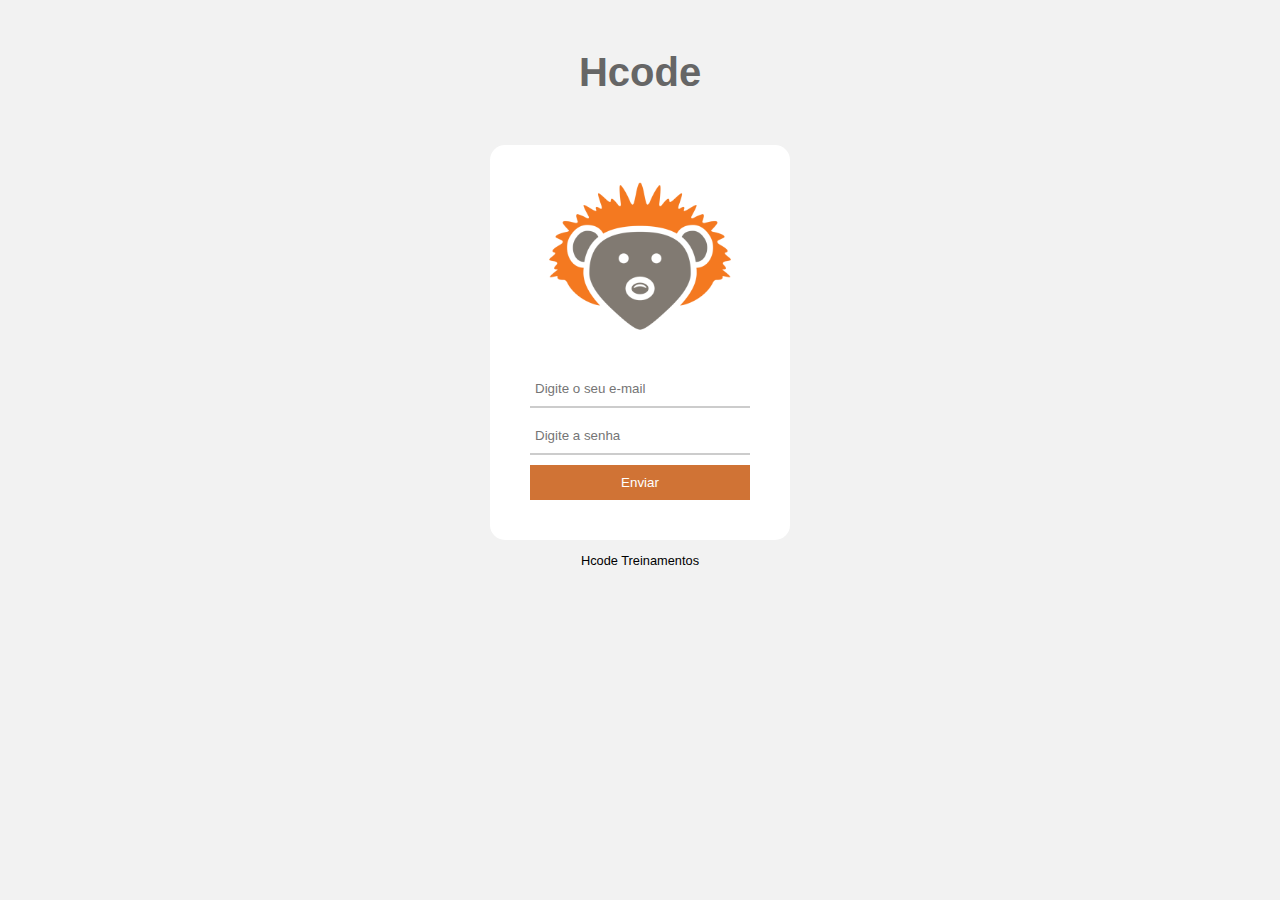
<file: index.html>
<!DOCTYPE html>
<html lang="pt-br">
<head>
  <meta charset="UTF-8">
  <meta name="viewport" content="width=device-width, initial-scale=1.0">
  <meta http-equiv="X-UA-Compatible" content="ie=edge">
  <title>Hcode Web Dev</title>
  <link rel="stylesheet" href="assets/css/style.css">
</head>
<body>
  
  <header>
    <h1><a href="https://www.hcode.com.br">Hcode</a></h1>
    <nav></nav>
  </header>

  <section class="content-center">
    <div class="text-center">
      <a href="https://www.hcode.com.br" target="_blank">
        <img src="assets/images/hcode.png" alt="Logo da Hcode">
      </a>
    </div>

    <form action="/login" method="POST" id="form-login">

      <div>
          <input type="email" id="email" placeholder="Digite o seu e-mail" required>
      </div>

      <div>
        <input type="password" id="password" placeholder="Digite a senha" required>
      </div>

      <div>
        <button id="btn-submit">Enviar</button>
      </div>

    </form>

  </section>

  <footer>
    <p>Hcode Treinamentos</p>
  </footer>

  <script src="assets/js/script.js"></script>

</body>
</html>
</file>
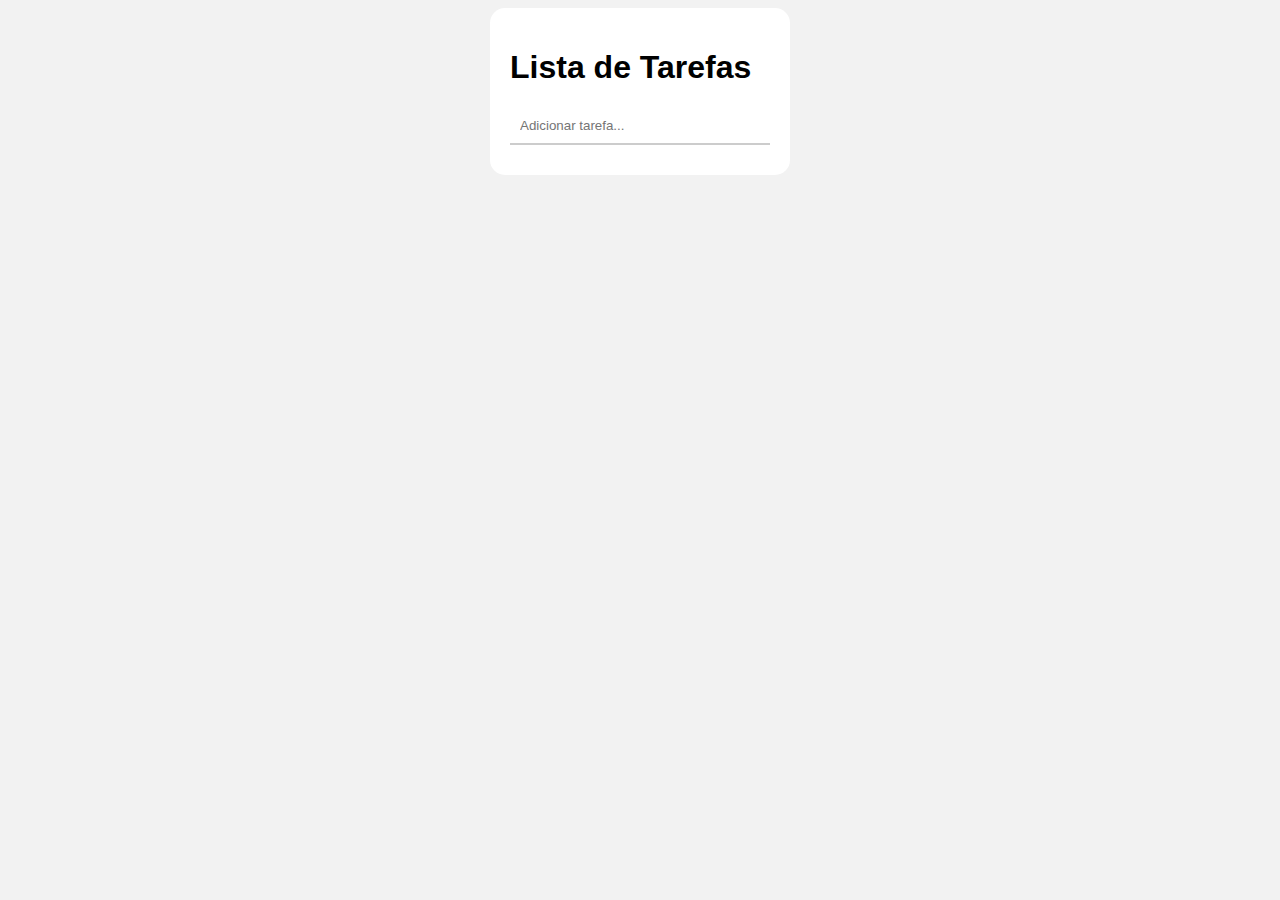
<file: lista.html>
<!DOCTYPE html>
<html lang="pt-br">
<head>
  <meta charset="UTF-8">
  <meta name="viewport" content="width=device-width, initial-scale=1.0">
  <meta http-equiv="X-UA-Compatible" content="ie=edge">
  <title>Lista de Tarefas</title>
  <link rel="stylesheet" href="assets/css/style.css">
</head>
<body>

  <div class="content-center">

    <h1>Lista de Tarefas</h1>

    <ul class="todo"></ul>

    <input type="text" id="new-task" placeholder="Adicionar tarefa...">

  </div>

  <script src="assets/js/todo.js"></script>
  
</body>
</html>
</file>
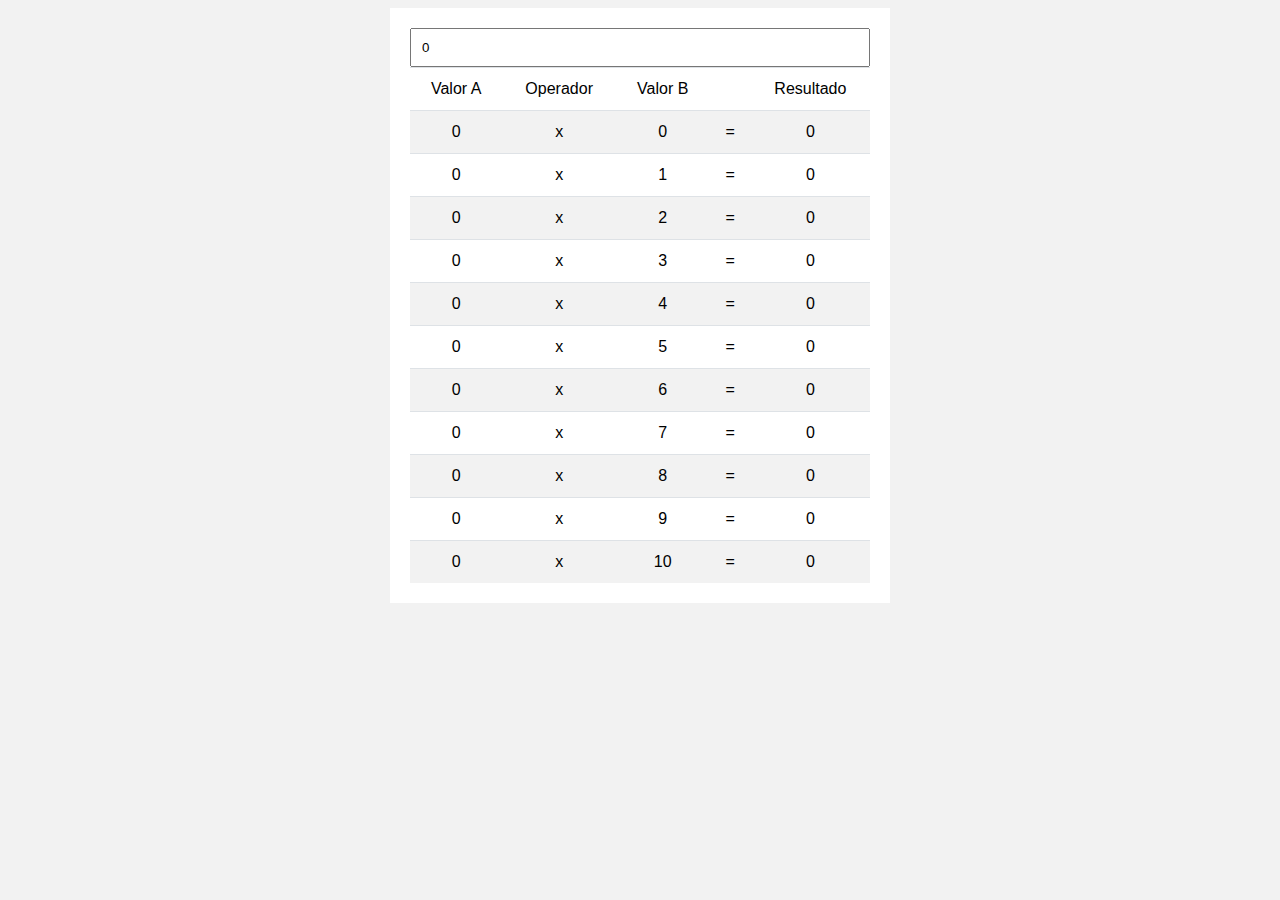
<file: tabuada.html>
<!DOCTYPE html>
<html lang="pt-br">
<head>
  <meta charset="UTF-8">
  <meta name="viewport" content="width=device-width, initial-scale=1.0">
  <meta http-equiv="X-UA-Compatible" content="ie=edge">
  <title>Tabuada</title>
  <link rel="stylesheet" href="assets/css/style.css">
</head>
<body>
  
  <div class="content-tabuada">

    <input type="number" id="valorA" value="0">

    <table id="tabuada"> <!-- Tabela -->
      <thead>
        <tr> <!-- Linha -->
          <td>Valor A</td> <!-- Coluna -->
          <td>Operador</td>
          <td>Valor B</td>
          <td>&nbsp;</td> <!-- em Branco -->
          <td>Resultado</td>
        </tr>
      </thead>
      <tbody></tbody>
    </table>

  </div>

  <script src="assets/js/tabuada.js"></script>

</body>
</html>
</file>
<file: assets/css/style.css>
* {
  box-sizing: border-box;
  font-family: Arial, Helvetica, sans-serif;
}

body {
  background-color: #F2F2F2;
}

.content-center {
  width: 100%;
  max-width: 300px;
  margin: auto;
  padding: 20px;
  background-color: #FFF;
  border-radius: 15px;
}

.content-center .text-center {
  text-align: center;
}

.content-center img{
  width: 70%;
}

.content-center form {
  margin: 20px;
}

.content-center input,
.content-center button {
  width: 100%;
  padding: 10px 5px;
  border: none;
  outline: none;
}

.content-center input {
  border-bottom-color: #CCC;
  border-bottom-style: solid;
  border-bottom-width: 2px;
  margin-bottom: 10px;
}

.content-center input:focus {
  border-bottom-color: #D07335;
}

.content-center button {
  background-color: #D07335;
  color: #FFF;
}

.content-center button:hover {
  background-color: #B55B28;
  cursor: pointer;
}

.content-center button:active {
  background-color: #C14E0E;
}

header a {
  color: #666;
  text-decoration: none;
}

header a:visited {
  color: #000;
}

header a:hover {
  text-decoration: underline;
}

header a:focus {
  color: red;
}

header a:active {
  color: yellow;
}

header h1 {
  font-size: 2.5em;
  text-align: center;
  margin: 50px auto;
}

footer {
  font-size: .8em;
  text-align: center;
}

.content-tabuada {
  width: 100%;
  text-align: center;
  max-width: 500px;
  background-color: #FFF;
  margin: auto;
  padding: 20px;
}

.content-tabuada table {
  width: 100%;
  border-collapse: collapse;
}

.content-tabuada td {
  padding: .75rem;
  border-top: 1px solid #DEE2E6;
}

/* odd ou even = um sim, outro não. Ou par ou impar */
.content-tabuada tbody tr:nth-child(odd) {
  background-color: rgba(0, 0, 0, .05);
}

/* efeito quando passa o mouse por cima */
.content-tabuada tbody tr:hover {
  background-color: rgba(0, 0, 0, .15);
  cursor: pointer;
}

#valorA {
  width: 100%;
  padding: 10px;
}

.todo {
  list-style: none;
  padding: 0;
}

.todo li {
  padding: 10px;
  border-bottom: #CCC 1px solid;
}

.todo li input {
  width: initial;
  margin-right: 10px;
}

.todo li.complete {
  text-decoration: line-through;
  color: #999;
  cursor: not-allowed;
}

.todo button {
  width: inherit;
  color: #FFF;
  background-color: red;
  float: right;
  min-width: 30px;
}

#new-task {
  width: 100%;
  padding: 10px;
}
</file>
